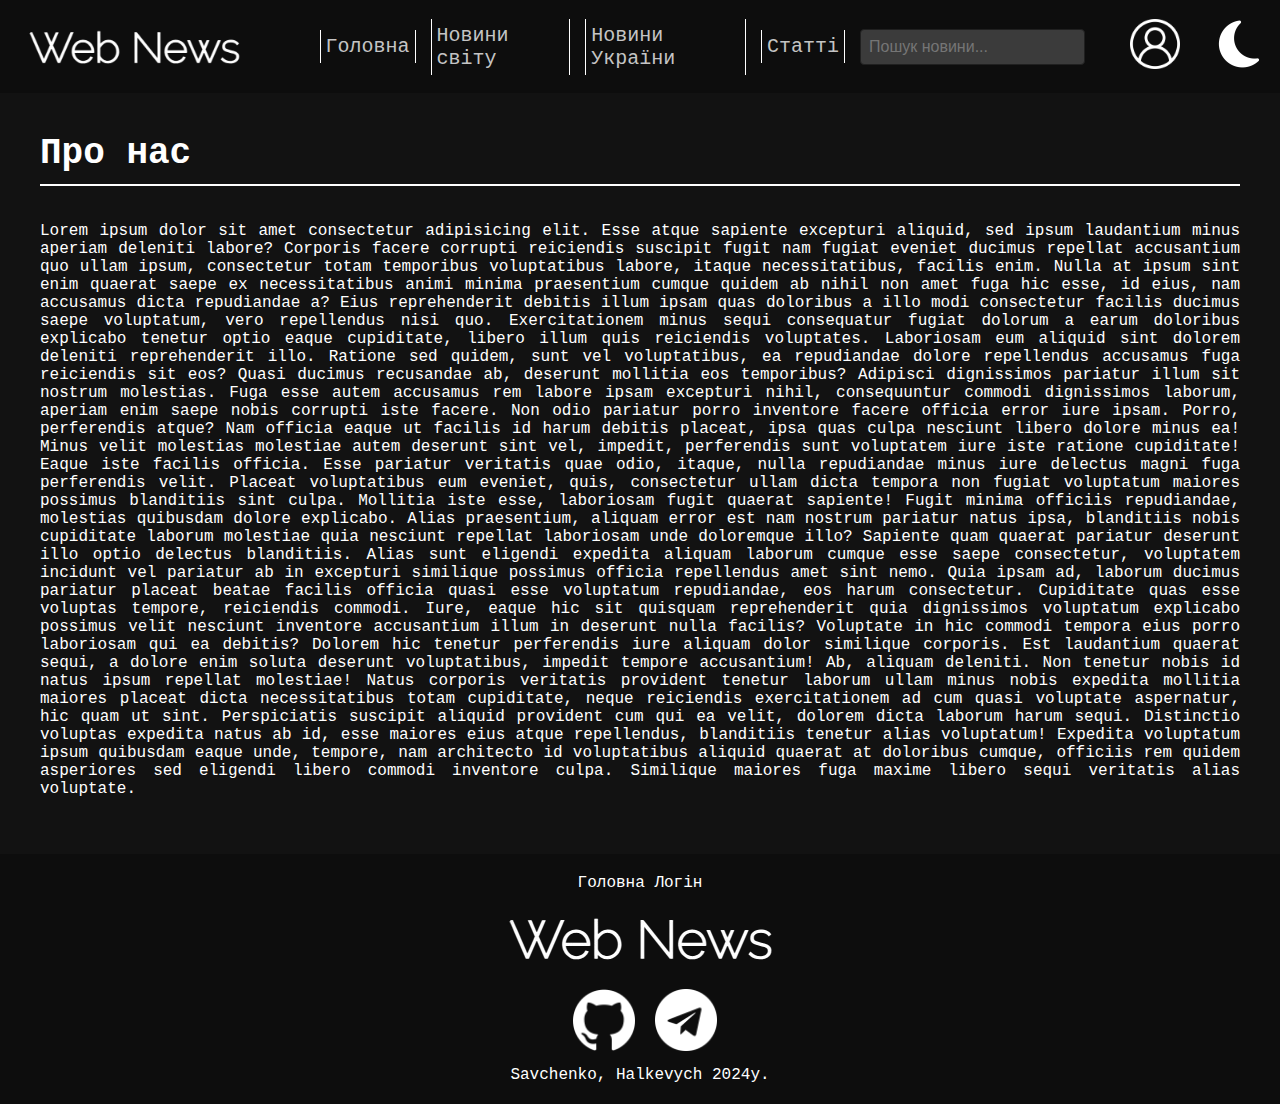
<file: pages/about.html>
<!DOCTYPE html>
<html lang="UA">
  <head>
    <meta charset="UTF-8" />
    <meta name="viewport" content="width=device-width, initial-scale=1.0" />
    <title>About Us</title>
    <link rel="stylesheet" type="text/css" href="/style.css" />
  </head>
  <body>
    <header>
      <div class="header-menu">
        <div>
          <a href="/index.html"
            ><img
              class="header-logo"
              src="/img's/dark-theme/web-news-logo(white).png"
          /></a>
        </div>
        <nav class="navbar-menu">
          <li><a href="/index.html">Головна</a></li>
          <li><a href="/pages/world-news.html">Новини світу</a></li>
          <li><a href="/pages/ukraine-news.html">Новини України</a></li>
          <li><a href="/pages/article.html">Статті</a></li>
        </nav>
        <div class="search-login-theme-container">
          <div class="search-container">
            <input
              type="search"
              placeholder="Пошук новини..."
              class="search-input"
            />
          </div>
          <div class="login-container">
            <a target="_blank" href="/pages/login.html">
              <img
                class="icon"
                src="/img's/dark-theme/login-icon(white).png"
                alt="login-icon"
              />
            </a>
          </div>
          <div class="theme-toggle">
            <button id="themeToggle" class="theme-toggle">
              <img class="icon" src="/img's/dark-theme/theme-icon(white).png" />
            </button>
          </div>
        </div>
      </div>
    </header>
    <main>
      <div class="title-container">
        <h1 class="page-header">Про нас</h1>
      </div>
      <div class="text-container">
        <p>
          Lorem ipsum dolor sit amet consectetur adipisicing elit. Esse atque
          sapiente excepturi aliquid, sed ipsum laudantium minus aperiam
          deleniti labore? Corporis facere corrupti reiciendis suscipit fugit
          nam fugiat eveniet ducimus repellat accusantium quo ullam ipsum,
          consectetur totam temporibus voluptatibus labore, itaque
          necessitatibus, facilis enim. Nulla at ipsum sint enim quaerat saepe
          ex necessitatibus animi minima praesentium cumque quidem ab nihil non
          amet fuga hic esse, id eius, nam accusamus dicta repudiandae a? Eius
          reprehenderit debitis illum ipsam quas doloribus a illo modi
          consectetur facilis ducimus saepe voluptatum, vero repellendus nisi
          quo. Exercitationem minus sequi consequatur fugiat dolorum a earum
          doloribus explicabo tenetur optio eaque cupiditate, libero illum quis
          reiciendis voluptates. Laboriosam eum aliquid sint dolorem deleniti
          reprehenderit illo. Ratione sed quidem, sunt vel voluptatibus, ea
          repudiandae dolore repellendus accusamus fuga reiciendis sit eos?
          Quasi ducimus recusandae ab, deserunt mollitia eos temporibus?
          Adipisci dignissimos pariatur illum sit nostrum molestias. Fuga esse
          autem accusamus rem labore ipsam excepturi nihil, consequuntur commodi
          dignissimos laborum, aperiam enim saepe nobis corrupti iste facere.
          Non odio pariatur porro inventore facere officia error iure ipsam.
          Porro, perferendis atque? Nam officia eaque ut facilis id harum
          debitis placeat, ipsa quas culpa nesciunt libero dolore minus ea!
          Minus velit molestias molestiae autem deserunt sint vel, impedit,
          perferendis sunt voluptatem iure iste ratione cupiditate! Eaque iste
          facilis officia. Esse pariatur veritatis quae odio, itaque, nulla
          repudiandae minus iure delectus magni fuga perferendis velit. Placeat
          voluptatibus eum eveniet, quis, consectetur ullam dicta tempora non
          fugiat voluptatum maiores possimus blanditiis sint culpa. Mollitia
          iste esse, laboriosam fugit quaerat sapiente! Fugit minima officiis
          repudiandae, molestias quibusdam dolore explicabo. Alias praesentium,
          aliquam error est nam nostrum pariatur natus ipsa, blanditiis nobis
          cupiditate laborum molestiae quia nesciunt repellat laboriosam unde
          doloremque illo? Sapiente quam quaerat pariatur deserunt illo optio
          delectus blanditiis. Alias sunt eligendi expedita aliquam laborum
          cumque esse saepe consectetur, voluptatem incidunt vel pariatur ab in
          excepturi similique possimus officia repellendus amet sint nemo. Quia
          ipsam ad, laborum ducimus pariatur placeat beatae facilis officia
          quasi esse voluptatum repudiandae, eos harum consectetur. Cupiditate
          quas esse voluptas tempore, reiciendis commodi. Iure, eaque hic sit
          quisquam reprehenderit quia dignissimos voluptatum explicabo possimus
          velit nesciunt inventore accusantium illum in deserunt nulla facilis?
          Voluptate in hic commodi tempora eius porro laboriosam qui ea debitis?
          Dolorem hic tenetur perferendis iure aliquam dolor similique corporis.
          Est laudantium quaerat sequi, a dolore enim soluta deserunt
          voluptatibus, impedit tempore accusantium! Ab, aliquam deleniti. Non
          tenetur nobis id natus ipsum repellat molestiae! Natus corporis
          veritatis provident tenetur laborum ullam minus nobis expedita
          mollitia maiores placeat dicta necessitatibus totam cupiditate, neque
          reiciendis exercitationem ad cum quasi voluptate aspernatur, hic quam
          ut sint. Perspiciatis suscipit aliquid provident cum qui ea velit,
          dolorem dicta laborum harum sequi. Distinctio voluptas expedita natus
          ab id, esse maiores eius atque repellendus, blanditiis tenetur alias
          voluptatum! Expedita voluptatum ipsum quibusdam eaque unde, tempore,
          nam architecto id voluptatibus aliquid quaerat at doloribus cumque,
          officiis rem quidem asperiores sed eligendi libero commodi inventore
          culpa. Similique maiores fuga maxime libero sequi veritatis alias
          voluptate.
        </p>
      </div>
    </main>
    <footer>
      <nav class="footer-navbar">
        <li><a href="/index.html">Головна</a></li>
        <li><a href="/pages/login.html">Логін</a></li>
      </nav>
      <div class="logo">
        <a href="/index.html"
          ><img
            class="footer-logo"
            src="/img's/dark-theme/web-news-logo(white).png"
        /></a>
      </div>
      <div class="social">
        <a href="https://github.com/MrHogun/news-site.git" target="_blank"
          ><img
            src="/img's/dark-theme/github-icon(white).png"
            alt="github-icon"
        /></a>
        <a href="https://t.me/mrhogun" target="_blank"
          ><img src="/img's/dark-theme/telegram-icon(white).png"
        /></a>
      </div>
      <p class="authors">Savchenko, Halkevych 2024y.</p>
    </footer>
    <script src="/index.js"></script>
  </body>
</html>
</file>
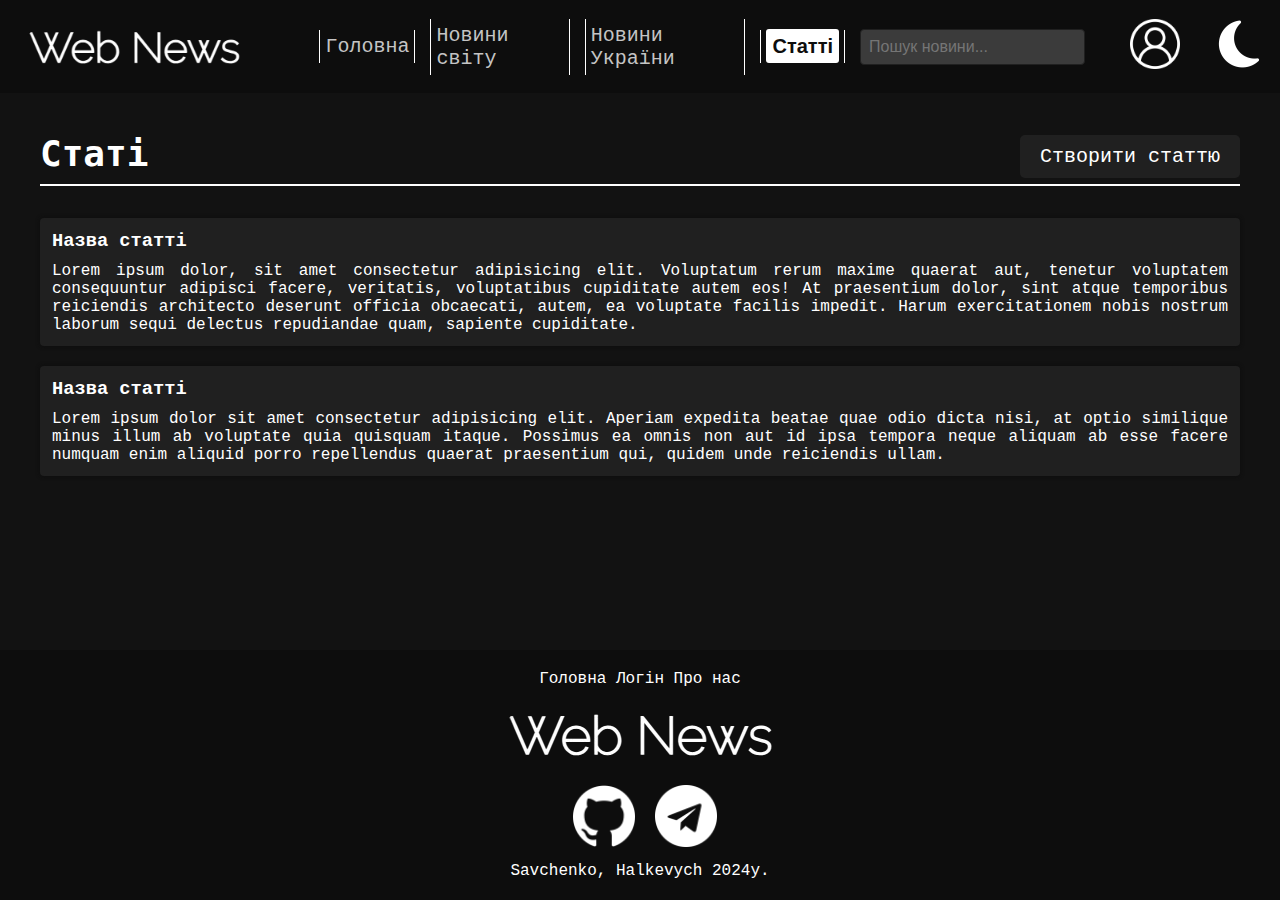
<file: pages/article.html>
<!DOCTYPE html>
<html lang="UA">
  <head>
    <meta charset="UTF-8" />
    <meta name="viewport" content="width=device-width, initial-scale=1.0" />
    <title>Articles</title>
    <link rel="stylesheet" type="text/css" href="/style.css" />
  </head>
  <body>
    <header>
      <div class="header-menu">
        <div>
          <a href="/index.html"
            ><img
              class="header-logo"
              src="/img's/dark-theme/web-news-logo(white).png"
          /></a>
        </div>
        <nav class="navbar-menu">
          <li><a href="/index.html">Головна</a></li>
          <li><a href="/pages/world-news.html">Новини світу</a></li>
          <li><a href="/pages/ukraine-news.html">Новини України</a></li>
          <li>
            <a class="active" href="/pages/article.html">Статті</a>
          </li>
        </nav>
        <div class="search-login-theme-container">
          <div class="search-container">
            <input
              type="search"
              placeholder="Пошук новини..."
              class="search-input"
            />
          </div>
          <div class="login-container">
            <a target="_blank" href="/pages/login.html">
              <img
                class="icon"
                src="/img's/dark-theme/login-icon(white).png"
                alt="login-icon"
              />
            </a>
          </div>
          <div class="theme-toggle">
            <button id="themeToggle" class="theme-toggle">
              <img class="icon" src="/img's/dark-theme/theme-icon(white).png" />
            </button>
          </div>
        </div>
      </div>
    </header>
    <main>
      <div class="title-container">
        <h1 class="page-header">Статі</h1>
        <a class="create-btn" href="/pages/create.html">Створити статтю</a>
      </div>
      <!--
      <div class="no-articles-message">
        <p>На жаль, статей зараз нема!</p>
      </div>
      -->

      <div class="articles-container container flex">
        <div class="article">
          <div class="article-header"></div>
          <div class="article-content">
            <h3 id="article-title">Назва статті</h3>
            <p class="article-text">
              Lorem ipsum dolor, sit amet consectetur adipisicing elit.
              Voluptatum rerum maxime quaerat aut, tenetur voluptatem
              consequuntur adipisci facere, veritatis, voluptatibus cupiditate
              autem eos! At praesentium dolor, sint atque temporibus reiciendis
              architecto deserunt officia obcaecati, autem, ea voluptate facilis
              impedit. Harum exercitationem nobis nostrum laborum sequi delectus
              repudiandae quam, sapiente cupiditate.
            </p>
          </div>
        </div>
        <div class="article">
          <div class="article-header"></div>
          <div class="article-content">
            <h3 id="article-title">Назва статті</h3>
            <p class="article-text">
              Lorem ipsum dolor sit amet consectetur adipisicing elit. Aperiam
              expedita beatae quae odio dicta nisi, at optio similique minus
              illum ab voluptate quia quisquam itaque. Possimus ea omnis non aut
              id ipsa tempora neque aliquam ab esse facere numquam enim aliquid
              porro repellendus quaerat praesentium qui, quidem unde reiciendis
              ullam.
            </p>
          </div>
        </div>
      </div>
    </main>
    <footer>
      <nav class="footer-navbar">
        <li><a href="/index.html">Головна</a></li>
        <li><a href="/pages/login.html">Логін</a></li>
        <li><a href="/pages/about.html">Про нас</a></li>
      </nav>
      <div class="logo">
        <a href="/index.html"
          ><img
            class="footer-logo"
            src="/img's/dark-theme/web-news-logo(white).png"
        /></a>
      </div>
      <div class="social">
        <a href="https://github.com/MrHogun/news-site.git" target="_blank"
          ><img
            src="/img's/dark-theme/github-icon(white).png"
            alt="github-icon"
        /></a>
        <a href="https://t.me/mrhogun" target="_blank"
          ><img src="/img's/dark-theme/telegram-icon(white).png"
        /></a>
      </div>
      <p class="authors">Savchenko, Halkevych 2024y.</p>
    </footer>
    <script src="/index.js"></script>
  </body>
</html>
</file>
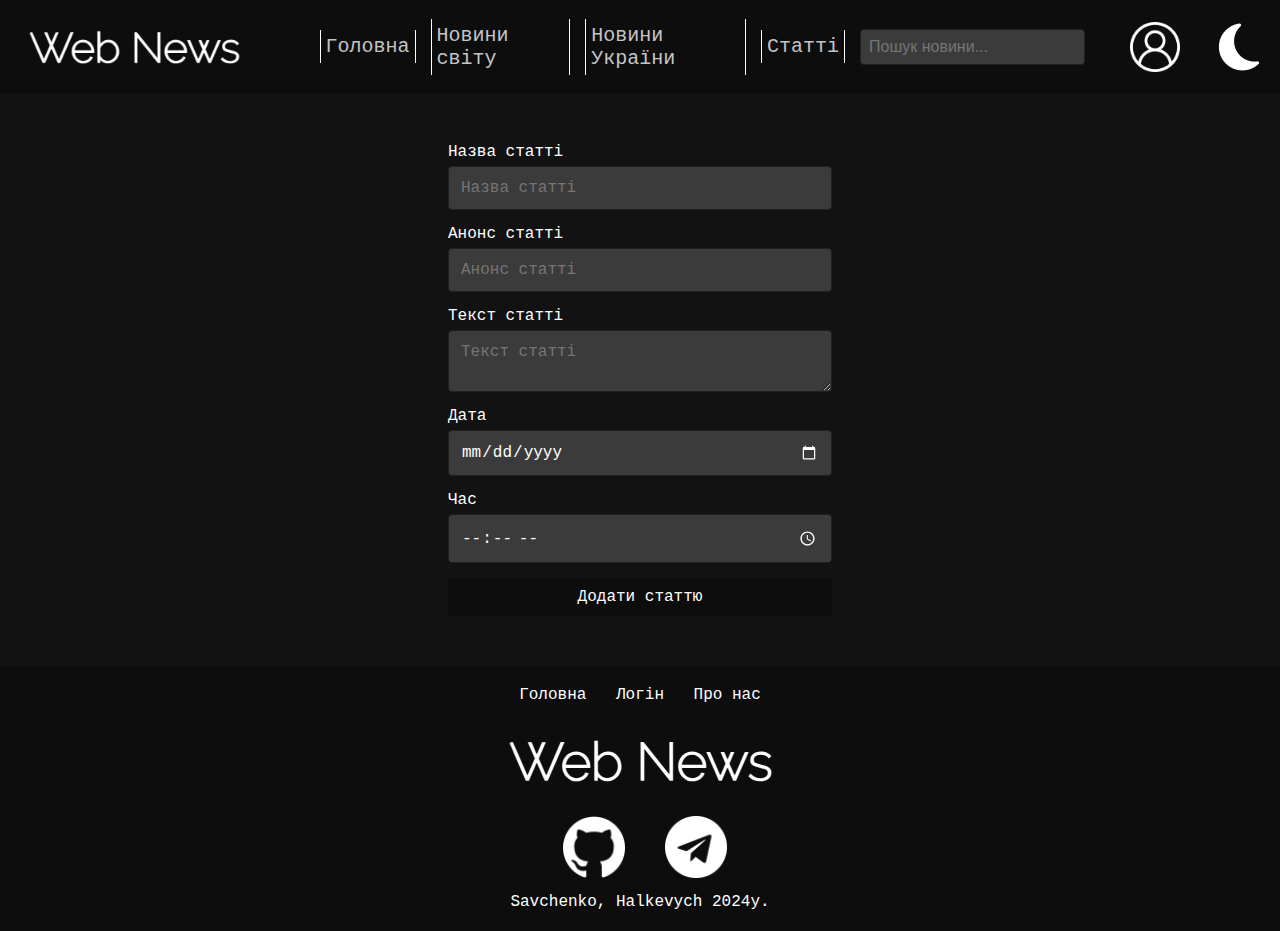
<file: pages/create.html>
<head>
  <meta charset="UTF-8" />
  <meta name="viewport" content="width=device-width, initial-scale=1.0" />
  <title>News Main</title>
  <link rel="stylesheet" type="text/css" href="/style.css" />
  <script src="https://code.jquery.com/jquery-3.6.4.min.js"></script>
</head>
<body>
  <header>
    <div class="header-menu">
      <div>
        <a href="/index.html"
          ><img
            class="header-logo"
            src="/img's/dark-theme/web-news-logo(white).png"
        /></a>
      </div>
      <nav class="navbar-menu">
        <li><a href="/index.html">Головна</a></li>
        <li><a href="/pages/world-news.html">Новини світу</a></li>
        <li><a href="/pages/ukraine-news.html">Новини України</a></li>
        <li><a href="/pages/article.html">Статті</a></li>
      </nav>
      <div class="search-login-theme-container">
        <div class="search-container">
          <input
            type="search"
            placeholder="Пошук новини..."
            class="search-input"
          />
        </div>
        <div class="login-container">
          <a target="_blank" href="/pages/login.html">
            <img
              class="icon"
              src="/img's/dark-theme/login-icon(white).png"
              alt="login-icon"
            />
          </a>
        </div>
        <div class="theme-toggle">
          <button id="themeToggle" class="theme-toggle">
            <img class="icon" src="/img's/dark-theme/theme-icon(white).png" />
          </button>
        </div>
      </div>
    </div>
  </header>
  <div class="form-container">
    <form method="post" class="article-form">
      <label for="article-title">Назва статті</label>
      <input type="text" id="article-title" class="form-input" placeholder="Назва статті" />
  
      <label for="article-preview">Анонс статті</label>
      <input type="text" id="article-preview" class="form-input" placeholder="Анонс статті" />
  
      <label for="article-text">Текст статті</label>
      <textarea id="article-text" class="form-textarea" placeholder="Текст статті"></textarea>
  
      <label for="article-date">Дата</label>
      <input type="date" id="article-date" class="form-input" />
  
      <label for="article-time">Час</label>
      <input type="time" id="article-time" class="form-input" />
  
      <button class="btn button-success" type="submit">Додати статтю</button>
    </form>
  </div>
    <footer>
      <nav class="footer-navbar">
        <li><a href="/index.html">Головна</a></li>
        <li><a href="/pages/login.html">Логін</a></li>
        <li><a href="/pages/about.html">Про нас</a></li>
      </nav>
      <div class="logo">
        <a href="/index.html"
          ><img
            class="footer-logo"
            src="/img's/dark-theme/web-news-logo(white).png"
        /></a>
      </div>
      <div class="social">
        <a href="https://github.com/MrHogun/news-site.git" target="_blank"
          ><img
            src="/img's/dark-theme/github-icon(white).png"
            alt="github-icon"
        /></a>
        <a href="https://t.me/mrhogun" target="_blank"
          ><img src="/img's/dark-theme/telegram-icon(white).png"
        /></a>
      </div>
      <p class="authors">Savchenko, Halkevych 2024y.</p>
    </footer>
    <script src="/index.js"></script>
  </body>
</html>
</file>
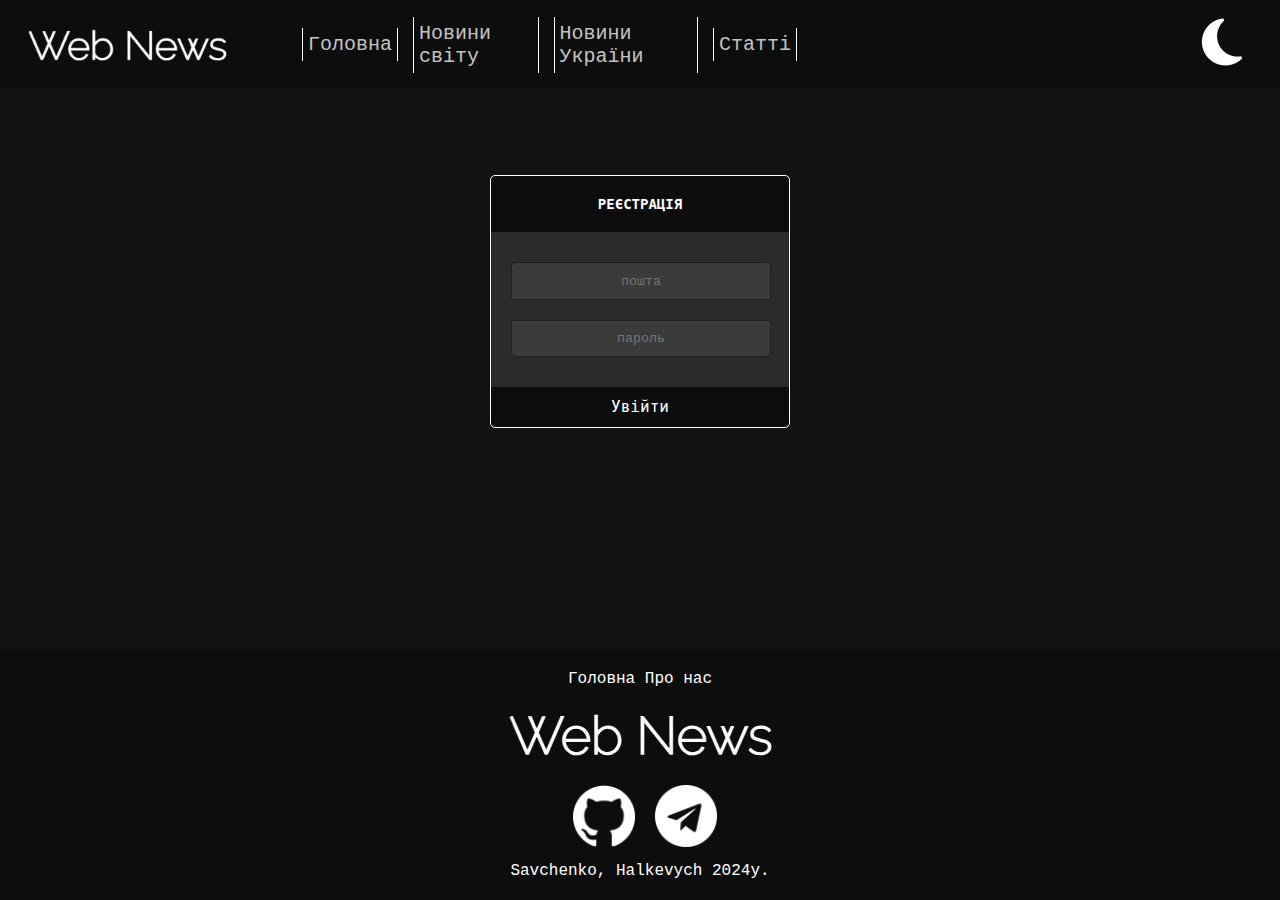
<file: pages/login.html>
<!DOCTYPE html>
<html lang="UA">
  <head>
    <meta charset="UTF-8" />
    <meta name="viewport" content="width=device-width, initial-scale=1.0" />
    <title>login</title>
    <link rel="stylesheet" type="text/css" href="/style.css" />
  </head>
  <body class="reg-page">
    <header>
      <div class="header-menu">
        <div>
          <a href="/index.html"
            ><img
              class="header-logo"
              src="/img's/dark-theme/web-news-logo(white).png"
          /></a>
        </div>
        <nav class="navbar-menu">
          <li><a href="/index.html">Головна</a></li>
          <li><a href="/pages/world-news.html">Новини світу</a></li>
          <li><a href="/pages/ukraine-news.html">Новини України</a></li>
          <li><a href="/pages/article.html">Статті</a></li>
        </nav>
        <div class="theme-container">
          <div class="theme-toggle">
            <button id="themeToggle" class="theme-toggle">
              <img class="icon" src="/img's/dark-theme/theme-icon(white).png" />
            </button>
          </div>
        </div>
      </div>
    </header>
    <main>
      <div class="reg-main-container">
        <h2 class="title">Реєстрація</h2>
        <div class="reg-form">
          <input class="log" type="email" placeholder="пошта" name="gmail" />
          <input
            class="pass"
            type="password"
            placeholder="пароль"
            name="password"
          />
        </div>
        <div class="reg-bottom">
          <div class="reg-btn"><input type="submit" value="Увійти" /></div>
        </div>
      </div>
    </main>
    <footer>
      <nav class="footer-navbar">
        <li><a href="/index.html">Головна</a></li>
        <li><a href="/pages/about.html">Про нас</a></li>
      </nav>
      <div class="logo">
        <a href="/index.html"
          ><img
            class="footer-logo"
            src="/img's/dark-theme/web-news-logo(white).png"
        /></a>
      </div>
      <div class="social">
        <a href="https://github.com/MrHogun/news-site.git" target="_blank"
          ><img
            src="/img's/dark-theme/github-icon(white).png"
            alt="github-icon"
        /></a>
        <a href="https://t.me/mrhogun" target="_blank"
          ><img src="/img's/dark-theme/telegram-icon(white).png"
        /></a>
      </div>
      <p class="authors">Savchenko, Halkevych 2024y.</p>
    </footer>
    <script src="/index.js"></script>
  </body>
</html>
</file>
<file: style.css>
/* Змінні для зміни тем */
:root {
  --main: rgb(13, 13, 13);
  --main-back: white;
  --header-text: rgb(196, 196, 196);
  --main-active: #202020;
  --main-card-hover: rgb(54, 54, 54);
  --log-back: rgb(43, 43, 43);
  color-scheme: dark;
}

/* Стилі для світлого режиму */
.light {
  --main: white;
  --main-back: rgb(0, 0, 0);
  --main-active: #f0f0f0;
  --header-text: rgb(23, 23, 23);
  --card-back: rgb(222, 222, 222);
  --main-card-hover: #ebebeb;
  --log-back: rgb(206, 206, 206);
  color-scheme: light;
}

/* Сброс базових стилів */
* {
  margin: 0;
  padding: 0;
  box-sizing: border-box;
  font-family: 'Courier New', Courier, monospace;
}

/* Верхній нав-бар */
.header-menu {
  display: flex;
  align-items: center;
  justify-content: space-between;
  padding: 10px;
  background-color: var(--main);
  box-shadow: 0px 5px 10px -px var(--main);
}

.header-logo {
  width: 80%;
  min-width: 25px;
  display: flex;
  padding: 0;
  margin-right: 20px;
}

.navbar-menu {
  display: flex;
  align-items: center;
}

.navbar-menu li {
  padding: 5px;
  border-left: 1px solid var(--main-back);
  border-right: 1px solid var(--main-back);
  margin-right: 15px;
  list-style: none;
}

.navbar-menu a {
  font-size: 20px;
  color: var(--card-back);
  text-decoration: none;
}

.navbar-menu a:not(.active) {
  color: var(--header-text);
  transition: color 0.3s ease;
}

.navbar-menu a:not(.active):hover {
  color: var(--main-back);
}

a.active {
  border-left: 0px;
  background-color: var(--main-back);
  color: var(--main);
  font-weight: bold;
  padding: 6px;
  border-radius: 3px;
  font-family: 'Trebuchet MS', 'Lucida Sans Unicode', 'Lucida Grande',
    'Lucida Sans', Arial, sans-serif;
}

/* Пошукова строка, кнопка логіна */
.theme-container {
  margin-left: 30%;
}

.search-login-theme-container {
  display: flex;
  align-items: center;
  margin-left: auto;
  flex: 0 0 20%;
}

.search-container {
  margin-right: 0;
  display: flex;
}

.search-input {
  padding: 8px;
  border: 1px solid var(--main-active);
  border-radius: 4px;
  margin-right: 45px;
  font-size: 16px;
  outline: none;
  font-family: 'Trebuchet MS', 'Lucida Sans Unicode', 'Lucida Grande',
    'Lucida Sans', Arial, sans-serif;
}

.login-container {
  margin-right: 10px;
  width: 100%;
}

.icon {
  max-width: 50px;
  min-width: 25px;
}

.login-container a img {
  transition: transform 0.3s ease-in-out;
}

.login-container a img:hover {
  transform: scale(1.2);
}

.theme-toggle {
  margin-left: 5%;
  margin-right: 15px;
  border: 0;
  background-color: var(--main);
  cursor: pointer;
}

.theme-toggle button img {
  transition: transform 0.3s ease-in-out;
}

.theme-toggle button img:hover {
  transform: scale(1.2);
}

/* Головне тіло, стилі карток з новинами */

html,
body {
  height: 100%;
  display: flex;
  flex-direction: column;
}

main {
  flex: 1;
  margin-left: 40px;
  margin-right: 40px;
  padding-block: 20px;
}

.title-container {
  margin-top: 20px;
  border-bottom: 0.15rem solid;
  display: flex;
  align-items: center;
  justify-content: space-between;
}

.page-header {
  font-size: 36px;
  font-family: 'Roboto Mono', monospace;
  margin-bottom: 10px;
}

.create-btn {
  font-size: 20px;
  margin-left: auto;
  margin-bottom: 5px;
  padding: 10px 20px;
  text-decoration: none;
  color: var(--main-back);
  background-color: var(--main-active);
  border: none;
  border-radius: 5px;
  cursor: pointer;
}

.create-btn:hover {
  background-color: var(--main-card-hover);
  color: var(--main-back);
  text-decoration: none;
}

/* Картки з новинами */
.cards-container {
  display: flex;
  justify-content: space-between;
  flex-wrap: wrap;
  gap: 20px;
  align-items: start;
  padding-top: 2rem;
}

.card {
  flex: 1 0 calc(33.333% - 20px);
  min-height: 100px;
  box-shadow: 0 0 4px var(--main);
  border-radius: 4px;
  cursor: pointer;
  background-color: var(--main-active);
  overflow: hidden;
  transition: all 0.3s ease;
}

.card:hover {
  box-shadow: 1px 1px 8px var(--main-active);
  background-color: var(--main-card-hover);
  transform: translateY(-2px);
}

.card-header img {
  width: 100%;
  height: 180px;
  object-fit: cover;
}

.card-content {
  padding: 12px;
}

.news-source {
  margin-block: 10px;
}

.news-source a {
  display: inline-block;
  padding: 10px 15px;
  background-color: var(--main);
  color: var(--main-back);
  text-decoration: none;
  border-radius: 4px;
  transition: background-color 0.3s ease;
}

.news-source a:hover {
  background-color: var(--log-back);
}

/* Статі */
.articles-container {
  display: flex;
  justify-content: space-between;
  flex-wrap: wrap;
  gap: 20px;
  align-items: start;
  padding-top: 2rem;
}

.article {
  width: 100%;
  min-height: 100px;
  box-shadow: 0 0 4px var(--main);
  border-radius: 4px;
  cursor: pointer;
  background-color: var(--main-active);
  overflow: hidden;
  transition: all 0.3s ease;
}

.article-title {
  margin: 10px;
}

.article-text {
  margin-top: 10px;
  text-align: justify;
}

.article:hover {
  box-shadow: 1px 1px 8px var(--main-active);
  background-color: var(--main-card-hover);
  transform: translateY(-2px);
}

.article-content {
  padding: 12px;
}

/* Футер */
footer {
  width: 100%;
  height: auto;
  background-color: var(--main);
  margin: 0 auto;
  text-align: center;
  padding: 20px;
  margin-top: auto;
}

footer a {
  color: var(--main-back);
  margin: 10;
  text-decoration: none;
}

.footer-navbar li {
  display: inline-block;
}

footer nav a:hover {
  border-bottom: 1px solid var(--main-back);
}

.logo {
  width: 100%;
  display: flex;
  justify-content: center;
}

.graphiclogo {
  padding: 5px;
  max-width: 100%;
  box-sizing: border-box;
}

.social img {
  margin-left: 10px;
  margin-bottom: 10px;
  width: 5%;
}

.social a img {
  transition: transform 0.3s ease-in-out;
}

.social a img:hover {
  transform: scale(1.2);
}

.authors {
  color: var(--main-back);
}

/* Сторінка реєстрації */

.reg-page {
  margin: 0;
  padding: 0;
}

.reg-main-container {
  box-sizing: border-box;
  width: 300px;
  height: 253px;
  background: var(--log-back);
  border-radius: 5px;
  margin: 5.5% auto;
  border: 1px solid var(--main-back);
  display: flex;
  flex-direction: column;
}

.title {
  font-family: 'Roboto Mono', monospace;
  margin: 0;
  background-color: var(--main);
  border-radius: 5px 5px 0 0;
  color: var(--main-back);
  font-size: 14px;
  padding: 20px;
  text-align: center;
  text-transform: uppercase;
}

.reg-form {
  flex-grow: 1;
  display: flex;
  flex-direction: column;
  justify-content: space-around;
  padding: 20px;
}

.log {
  text-align: center;
  justify-content: center;
  border: 1px solid var(--main-active);
  padding: 4% 4%;
  width: 260px;
  border-radius: 5px 5px 0 0;
}

.pass {
  text-align: center;
  justify-content: center;
  border: 1px solid var(--main-active);
  padding: 4% 4%;
  width: 260px;
  border-radius: 0px 0px 5px 5px;
}

.reg-bottom {
  text-align: center;
}

.reg-btn {
  background-color: var(--main);
  color: var(--main-back);
  border: none;
  padding: 10px 20px;
  cursor: pointer;
  font-size: 16px;
  width: 100%;
  border-radius: 0 0 5px 5px;
}

.reg-btn input {
  font-family: 'Roboto Mono', monospace;
  background: none;
  border: none;
  color: inherit;
  font-size: inherit;
  cursor: inherit;
  padding: 0;
}

.reg-btn:hover {
  background-color: var(--main-card-hover);
}

/* Cтилі сторінок */
.text-container {
  padding-top: 3%;
  padding-bottom: 3%;
  text-align: justify;
}

/* Стилі для форми */
.form-container {
  width: 30%;
  max-width: 90%;
  margin: 50px auto;
}

.article-form {
  display: flex;
  flex-direction: column;
}

.form-input,
.form-textarea {
  width: 100%;
  padding: 12px;
  margin-bottom: 15px;
  border: 1px solid var(--main-active);
  border-radius: 4px;
  font-size: 16px;
  outline: none;
}

.form-textarea {
  resize: vertical;
}

/* Стилі для кнопки */
.button-success {
  background-color: var(--main);
  color: var(--main-back);
  border: none;
  padding: 10px 20px;
  cursor: pointer;
  font-size: 16px;
  border-radius: 4px;
}

.button-success:hover {
  background-color: var(--main-card-hover);
}

/* Додаткові стилі для лейблів */
label {
  margin-bottom: 5px;
  font-size: 16px;
  color: var(--main-back);
}

/* Стилі для інпутів та текстареїв при фокусі */
.form-input:focus,
.form-textarea:focus {
  border-color: var(--main);
  box-shadow: 0 0 5px var(--main);
}

/* Повідомлення про відсутність статей */
.no-articles-message {
  text-align: center;
  margin-top: 50px;
  color: var(--main-back);
  font-size: 20px;
  font-weight: bold;
  background-color: var(--main-active);
  padding: 10px;
  border-radius: 5px;
}
</file>
